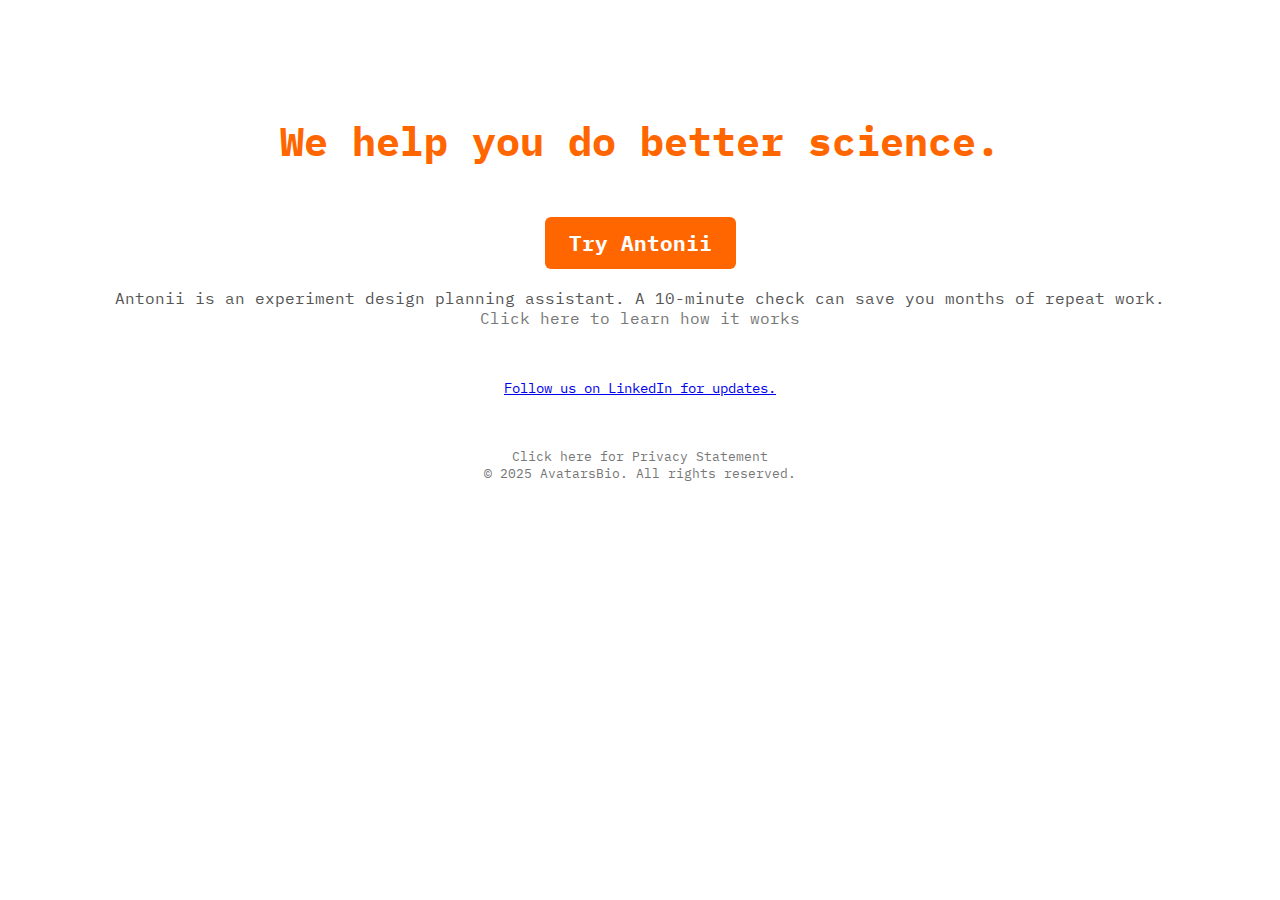
<file: index.html>
<!DOCTYPE html>
<html lang="en">
<head>
    <meta charset="UTF-8" />
    <meta name="viewport" content="width=device-width, initial-scale=1.0" />
    <title>AvatarsBio – Digital Tools and Twins for Better Science</title> 
    <meta name="description" content="We build scientist-friendly digital twins and planning tools. Try Antonii – our modular experiment design assistant – and discover how a 10-minute check can save you months of repeat work.">
    <meta name="keywords" content="digital twins, experiment planning, design of experiments, scientist tools, GPT, lab assistant, Antonii, research tools">
    <meta property="og:title" content="AvatarsBio – Tools for Better Science">
    <meta property="og:description" content="Antonii is our first planning tool — a 10 min check could save you months of repeat."> 
    <meta property="og:url" content="https://avatarsbio.com">
    <meta property="og:type" content="website">
    <meta property="og:image" content="https://avatarsbio.com/preview.jpg" />

    <link href="https://fonts.googleapis.com/css2?family=IBM+Plex+Mono&display=swap" rel="stylesheet">
    <style>
        body {
            font-family: 'IBM Plex Mono', monospace;
            text-align: center;
            padding: 5em;
        }
        h1 {
            font-size: 2.5em;
            color: #ff6600;
        }
        p {
            font-size: 1.2em;
            color: #333;
        }
        .cta-button {
            display: inline-block;
            padding: 12px 24px;
            background-color: #ff6600;
            color: white;
            text-decoration: none;
            border-radius: 6px;
            font-weight: bold;
            font-size: 1.1em;
            margin-top: 1em;
    </style>
</head>
<body>
  <h1>We help you do better science.</h1>

  <p style="margin-top: 1.5em;">
    <a href="https://antonii-avatarsbio.streamlit.app" target="_blank" class="cta-button">
      Try Antonii
    </a>
  <div style="font-size: 1.0em; color: #555;">
    Antonii is an experiment design planning assistant. A 10-minute check can save you months of repeat work.
    <br>
    <a href="/antonii/how-antonii-works.html" style="color: #777; font-weight: normal; text-decoration: none;">
      Click here to learn how it works
    </a>  
  </div>
  </p>  
    
  <p style="margin-top: 3.5em; font-size: 0.9em;">
    <a href="https://linkedin.com/company/avatarsbio" target="_blank">
      Follow us on LinkedIn for updates.
    </a>
  </p>

  <footer style="margin-top: 4em; font-size: 0.8em; color: #777;">
    <a href="privacy.html" style="color: #777; text-decoration: none;">Click here for Privacy Statement</a><br>
    © 2025 AvatarsBio. All rights reserved.
  </footer>

</body>

</html>
</file>
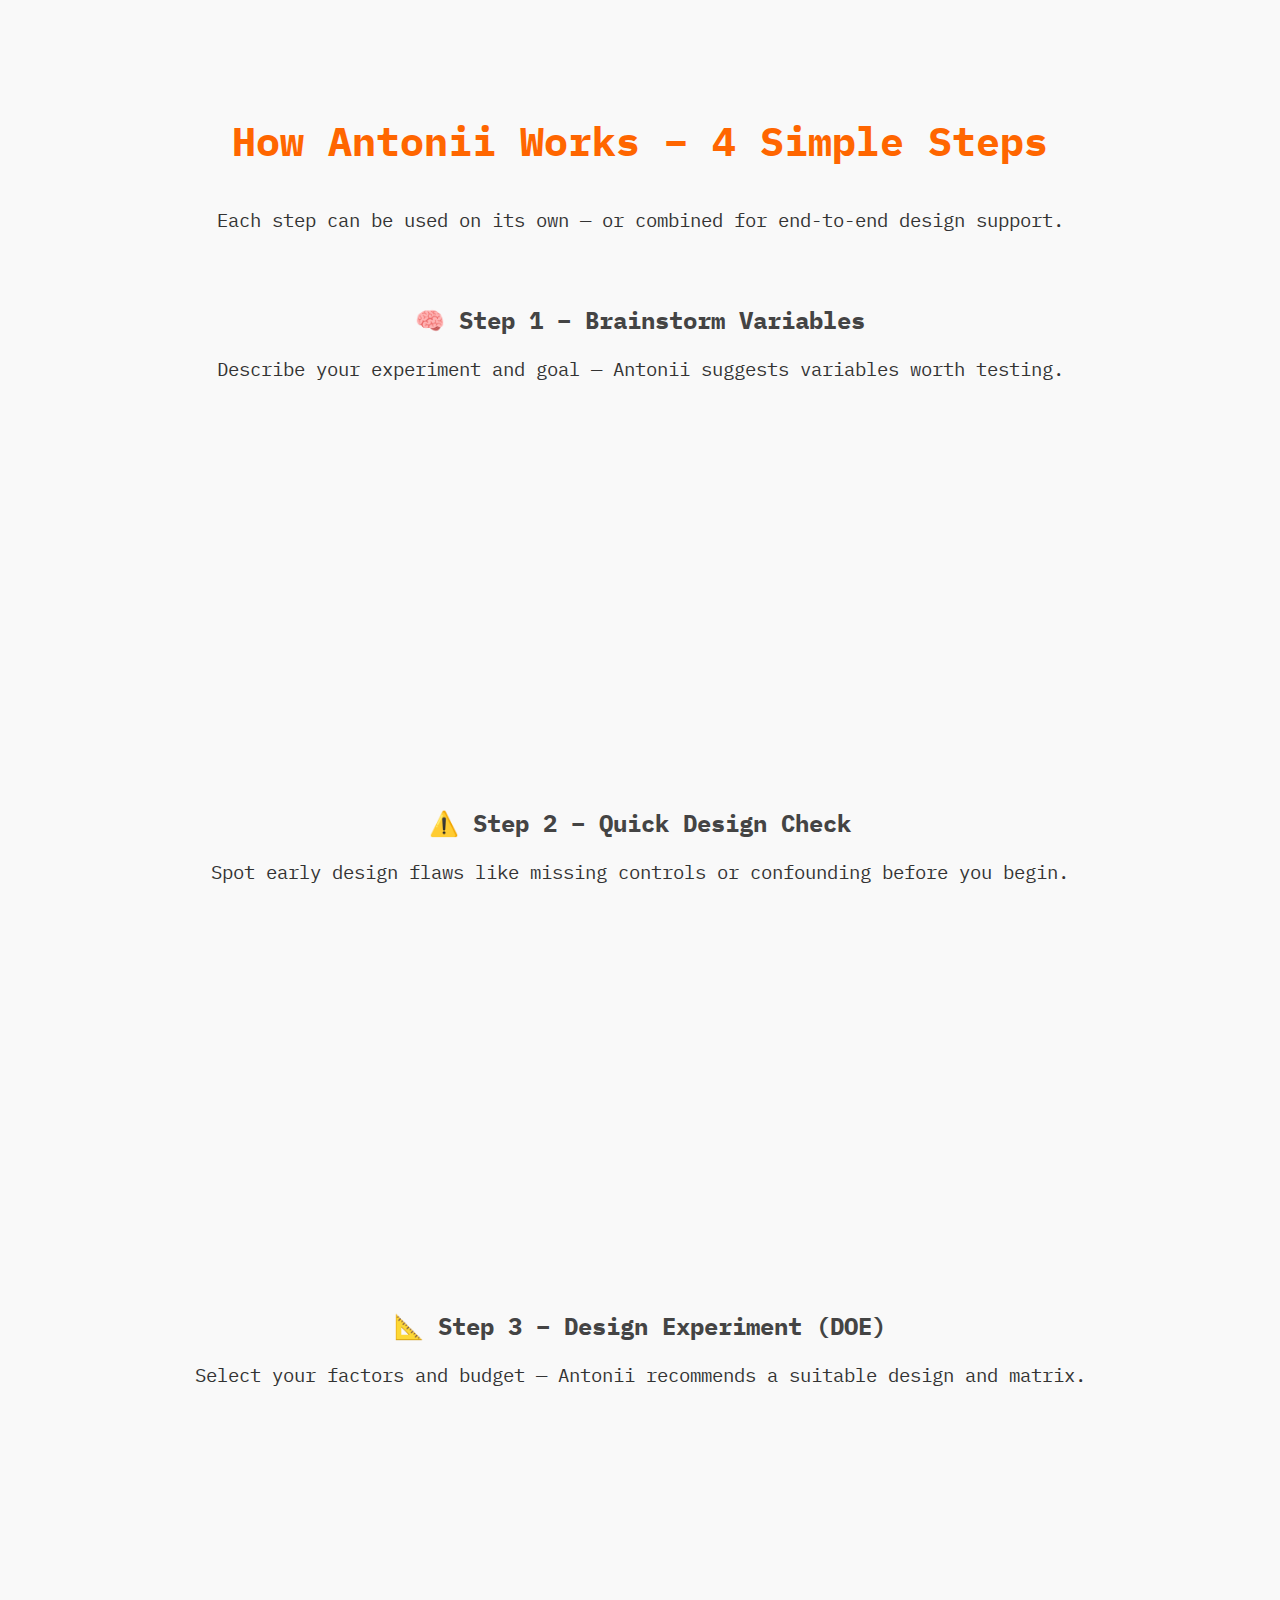
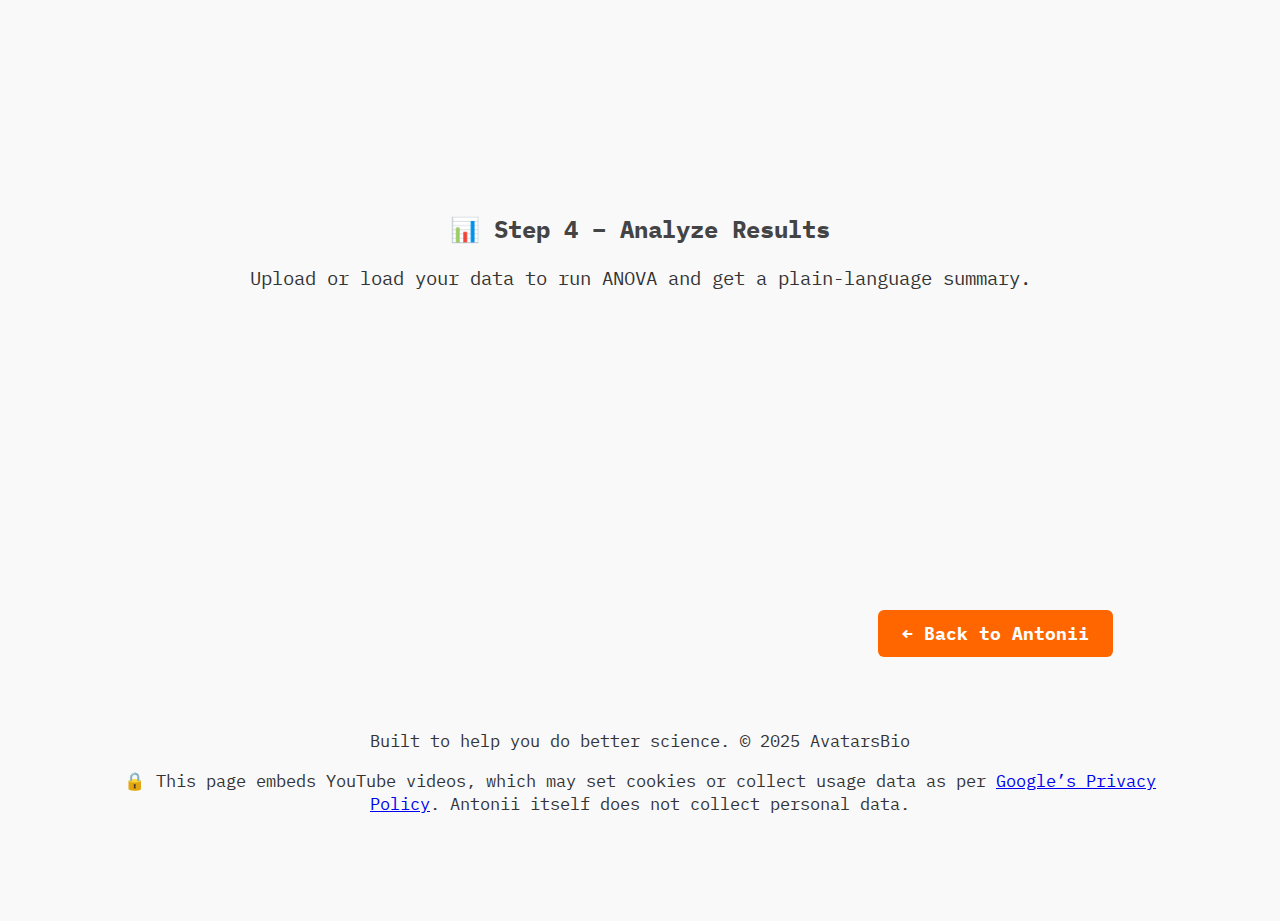
<file: antonii/how-Antonii-works.html>
<!DOCTYPE html>
<html lang="en">
<head>
  <meta charset="UTF-8" />
  <meta name="viewport" content="width=device-width, initial-scale=1.0"/>
  <title>How Antonii Works – 4 Simple Steps</title>
  <link href="https://fonts.googleapis.com/css2?family=IBM+Plex+Mono&display=swap" rel="stylesheet">
  <style>
    body {
      font-family: 'IBM Plex Mono', monospace;
      text-align: center;
      padding: 5em;
      background-color: #f9f9f9;
      color: #333;
    }
    h1 {
      font-size: 2.5em;
      color: #ff6600;
      margin-bottom: 1em;
    }
    h2 {
      color: #444;
      margin-top: 3em;
    }
    p {
      font-size: 1.2em;
      color: #333;
    }
    iframe {
      width: 100%;
      max-width: 700px;
      height: 315px;
      margin-top: 1rem;
      border: none;
    }
    .cta-button {
      display: inline-block;
      padding: 12px 24px;
      background-color: #ff6600;
      color: white;
      text-decoration: none;
      border-radius: 6px;
      font-weight: bold;
      font-size: 1.1em;
      margin-top: 3em;
    }
    .footer {
      font-size: 0.9em;
      color: #777;
      margin-top: 5em;
    }
  </style>
</head>
<body>

  <h1>How Antonii Works – 4 Simple Steps</h1>
  <p>Each step can be used on its own — or combined for end-to-end design support.</p>

  <h2>🧠 Step 1 – Brainstorm Variables</h2>
  <p>Describe your experiment and goal — Antonii suggests variables worth testing.</p>
  <iframe src="https://youtu.be/XXGBmaqhook" title="Antonii – Brainstorm Tab" allowfullscreen></iframe>

  <h2>⚠️ Step 2 – Quick Design Check</h2>
  <p>Spot early design flaws like missing controls or confounding before you begin.</p>
  <iframe src="https://youtu.be/lU3heCLoDms" title="Antonii – Quick Design Check" allowfullscreen></iframe>

  <h2>📐 Step 3 – Design Experiment (DOE)</h2>
  <p>Select your factors and budget — Antonii recommends a suitable design and matrix.</p>
  <iframe src="https://youtu.be/_Q_alzUvZmg" title="Antonii – DOE Tab" allowfullscreen></iframe>

  <h2>📊 Step 4 – Analyze Results</h2>
  <p>Upload or load your data to run ANOVA and get a plain-language summary.</p>
  <iframe src="https://youtu.be/XXGBmaqhook" title="Antonii – Analyze Results" allowfullscreen></iframe>

  <a class="cta-button" href="index.html">← Back to Antonii</a>

  <div class="footer">
    <p>Built to help you do better science. © 2025 AvatarsBio</p>
    <p>🔒 This page embeds YouTube videos, which may set cookies or collect usage data as per <a href="https://policies.google.com/privacy" target="_blank">Google’s Privacy Policy</a>. Antonii itself does not collect personal data.</p>
  </div>

</body>
</html>
</file>
